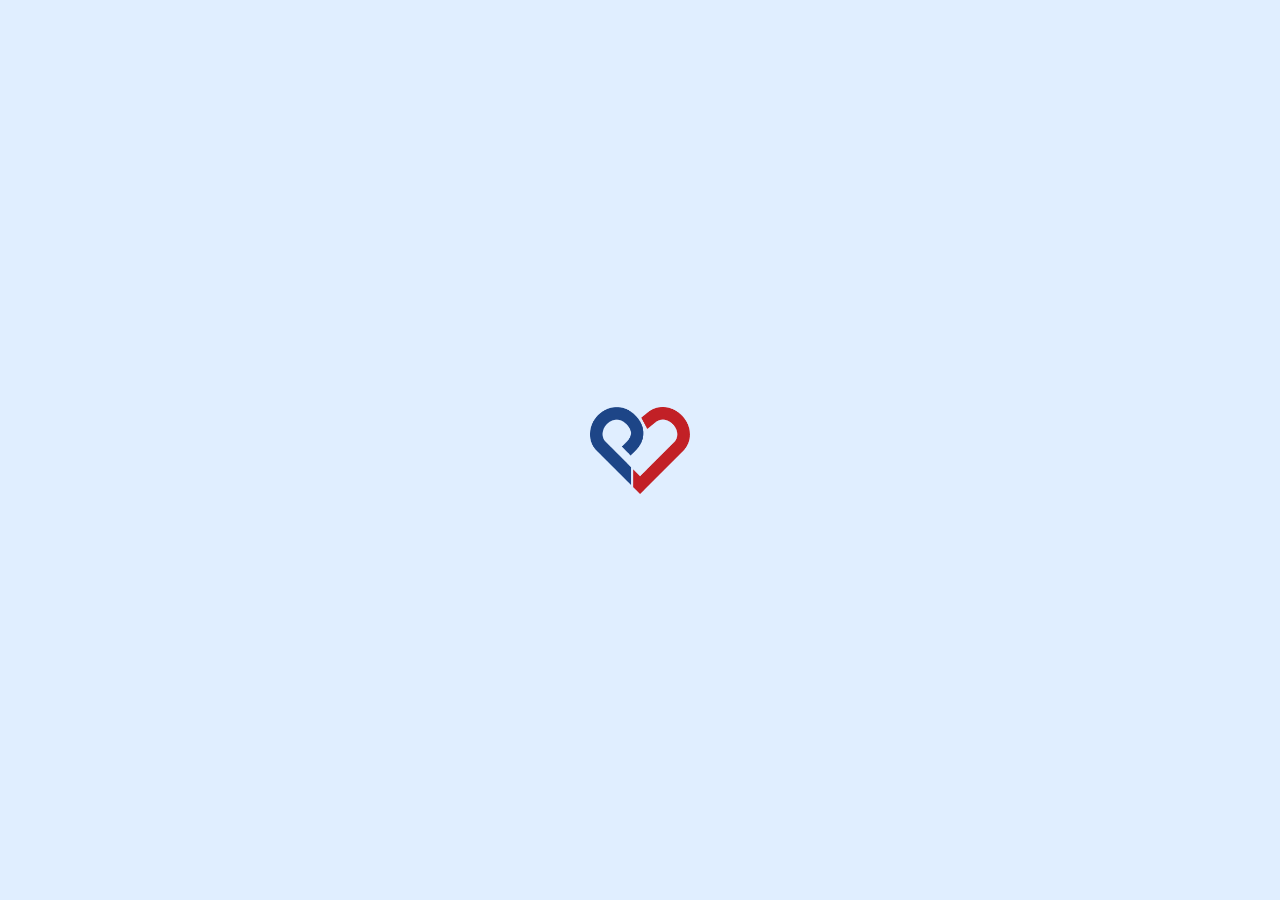
<file: front/index.html>
<!DOCTYPE html>
<html lang="pt-BR">

<head>
    <meta charset="UTF-8">
    <meta name="viewport" content="width=device-width, initial-scale=1.0">
    <title>PROCAPE - Portal
        GERENCIAMENTO E ACOMPANHAMENTO DE LICITAÇÕES</title>

    <link href="https://cdn.jsdelivr.net/npm/bootstrap@5.3.2/dist/css/bootstrap.min.css" rel="stylesheet">
    <link rel="stylesheet" href="https://cdn.jsdelivr.net/npm/bootstrap-icons@1.11.1/font/bootstrap-icons.css">
    <link href="https://fonts.googleapis.com/css2?family=Quicksand:wght@400;500;600;700&display=swap" rel="stylesheet">
    <link rel="shortcut icon" href="assets/image/favicon.ico" type="image/x-icon">
    <link rel="stylesheet" href="assets/pages/login/login.css">
</head>

<body>

    <section id="loading-screen" aria-label="Tela de carregamento do sistema">
        <div class="heart-logo" aria-hidden="true"></div>
    </section>

    <main id="login-screen" class="container-fluid p-0">
        <div class="row g-0">

            <section class="col-md-6 d-none d-md-block login-bg" aria-label="Fundo decorativo da instituição">
                <div class="overlay-esfumacado">
                    <h1 class="portal-titulo">Portal</h1>
                    <p class="portal-subtitulo">GERENCIAMENTO E ACOMPANHAMENTO Processos</p>
                </div>
            </section>

            <section class="col-md-6 login-form-container" aria-labelledby="titulo-login">
                <div class="w-100 mx-auto login-box-container">
                    <h1 id="titulo-login" class="login-title text-center">Login</h1>

                    <form id="form-acesso">
                        <div class="mb-3">
                            <label for="inputCpf" class="form-label">CPF</label>
                            <input type="text" class="form-control apenas-numeros" id="inputCpf" maxlength="11"
                                placeholder="Digite o seu CPF" required>
                        </div>

                        <div class="mb-2">
                            <label for="inputSenha" class="form-label">Senha</label>
                            <div class="input-group">
                                <input type="password" class="form-control border-end-0" id="inputSenha"
                                    placeholder="Digite sua senha" required>
                                <button class="btn border border-start-0" type="button" id="btnToggleSenha">
                                    <i class="bi bi-eye" id="iconeSenha"></i>
                                </button>
                            </div>
                        </div>

                        <button type="submit" class="btn btn-login">Acessar</button>
                    </form>

                    <footer id="rodape-login">
                        <img src="assets/image/logo.png" alt="Logo PROCAPE" aria-hidden="true" id="logo-canto-inferior">
                    </footer>

                </div>
            </section>

        </div>
    </main>

    <script src="https://cdn.jsdelivr.net/npm/bootstrap@5.3.2/dist/js/bootstrap.bundle.min.js"></script>
    <script src="assets/pages/login/login.js"></script>
</body>

</html>
</file>
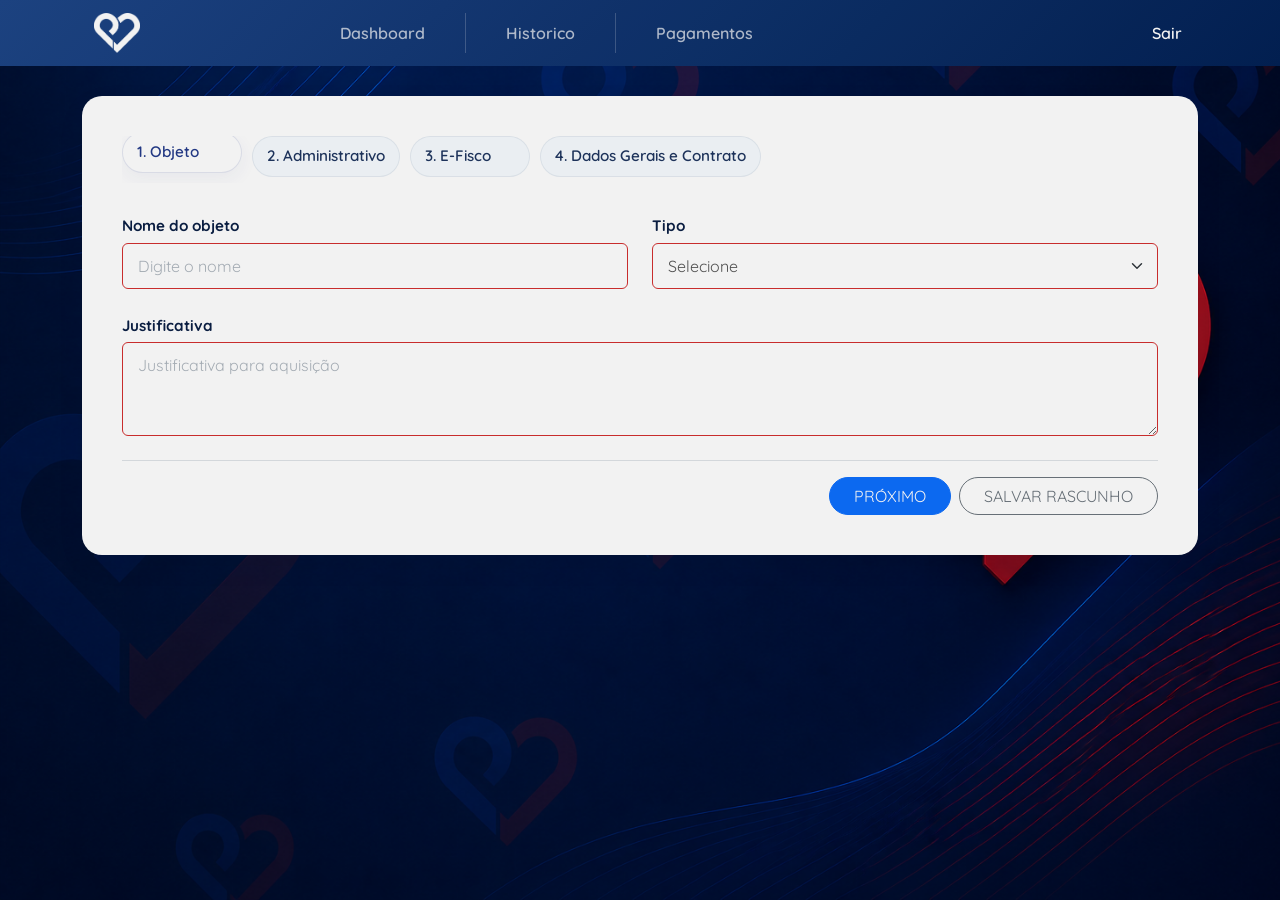
<file: front/assets/pages/criar_processos/criar_processo.html>
<!DOCTYPE html>
<html lang="pt-BR">

<head>
    <meta charset="UTF-8">
    <meta name="viewport" content="width=device-width, initial-scale=1.0">
    <title>PROCAPE - Criar Processos</title>
    <link href="https://cdn.jsdelivr.net/npm/bootstrap@5.3.0/dist/css/bootstrap.min.css" rel="stylesheet">
    <link href="https://cdnjs.cloudflare.com/ajax/libs/font-awesome/6.0.0/css/all.min.css" rel="stylesheet">
    <link href="https://fonts.googleapis.com/css2?family=Quicksand:wght@400;500;600;700&display=swap" rel="stylesheet">

    <link href="criar_processo.css" rel="stylesheet">
    <link rel="stylesheet" href="../nav_bar/nav.css">
    <link rel="stylesheet" href="../dashboard/dashboard.css">
</head>

<body>

    <div id="nav-placeholder"></div>

    <div class="container">
        <div class="main-card">

            <div class="stepper-wrapper" id="stepper">
                <div class="step active" data-step="1" id="tab-1" onclick="mudarPasso(1)">1. Objeto</div>
                <div class="step" data-step="2" id="tab-2" onclick="mudarPasso(2)">2. Administrativo</div>
                <div class="step" data-step="4" id="tab-4" onclick="mudarPasso(4)">3. E-Fisco</div>
                <div class="step" data-step="7" id="tab-7" onclick="mudarPasso(7)">4. Dados Gerais e Contrato</div>
            </div>

            <form id="formCadastroProcesso">
                <input type="hidden" id="processoId" name="id_processo">

                <div id="step-1" class="step-pane">
                    <div class="row mb-4">
                        <div class="col-md-6">
                            <label class="form-label">Nome do objeto</label>
                            <input type="text" class="form-control" name="nome_objeto" placeholder="Digite o nome"
                                required>
                        </div>
                        <div class="col-md-6">
                            <label class="form-label">Tipo</label>
                            <select class="form-select" name="tipo_setor">
                                <option value="" selected disabled>Selecione</option>
                                <option value="aquisicao">Aquisição</option>
                                <option value="servico">Serviço</option>
                                <option value="obra">Obra</option>
                            </select>
                        </div>
                    </div>
                    <div class="row mb-4">
                        <div class="col-12">
                            <label class="form-label">Justificativa</label>
                            <textarea class="form-control" name="justificativa" rows="3"
                                placeholder="Justificativa para aquisição"></textarea>
                        </div>
                    </div>
                </div>

                <div id="step-2" class="step-pane d-none">
                    <div class="row mb-3">
                        <div class="col-md-6">
                            <label class="form-label">Código SEI</label>
                            <input type="text" class="form-control" name="codigo_sei" placeholder="Digite o número SEI">
                        </div>
                        <div class="col-md-6">
                            <label class="form-label">Número do processo do CI</label>
                            <input type="text" class="form-control" name="numero_processo_ci"
                                placeholder="Digite o número do processo do CI">
                        </div>
                    </div>

                    <div class="row mb-3">
                        <div class="col-md-6">
                            <label class="form-label">Código DFD</label>
                            <input type="text" class="form-control" name="codigo_dfd" placeholder="Digite o código DFD">
                        </div>
                        <div class="col-md-6">
                            <label class="form-label">Código PCA</label>
                            <input type="text" class="form-control" name="codigo_pca" placeholder="Digite o código PCA">
                        </div>
                    </div>

                    <div class="row mb-3">
                        <div class="col-md-6">
                            <label class="form-label">Ano de execução</label>
                            <input type="number" class="form-control" name="ano_execucao"
                                placeholder="Digite o ano de execução">
                        </div>
                        <div class="col-md-6">
                            <label class="form-label">Número do processo do PEI</label>
                            <input type="text" class="form-control" name="numero_processo_pei"
                                placeholder="Digite o número do processo do PEI">
                        </div>
                    </div>

                    <div class="row mb-3">
                        <div class="col-md-6">
                            <label class="form-label">Status PCA</label>
                            <select class="form-select" name="status_pca">
                                <option value="" selected disabled>Selecione</option>
                                <option value="pendente">Pendente</option>
                                <option value="em_analise">Em Análise</option>
                                <option value="aprovado">Aprovado</option>
                            </select>
                        </div>
                        <div class="col-md-6">
                            <label class="form-label">Número do processo</label>
                            <input type="text" class="form-control" name="numero_processo"
                                placeholder="Digite o número do processo">
                        </div>
                    </div>

                    <div class="row mb-3">
                        <div class="col-md-6">
                            <label class="form-label">Data PCA</label>
                            <input type="date" class="form-control" name="data_pca">
                        </div>
                        <div class="col-md-6">
                            <label class="form-label">Estimativa Financeira (R$)</label>
                            <input type="number" step="0.01" class="form-control" name="estimativa_financeira"
                                placeholder="Ex: 50000.00">
                        </div>
                    </div>

                    <div class="row mb-3">
                        <div class="col-md-6">
                            <label class="form-label">Processo Licitatório</label>
                            <input type="text" class="form-control" name="processo_licitatorio"
                                placeholder="Digite o processo licitatório">
                        </div>
                        <div class="col-md-6">
                            <label class="form-label">Gestor Responsável</label>
                            <input type="text" class="form-control bg-light" name="nome_gestor"
                                placeholder="Preenchido automaticamente..." readonly>
                        </div>
                    </div>
                </div>

                <div id="step-4" class="step-pane d-none">
                    <h5 class="mb-4" style="color: #0a1f44; font-weight: bold;">Cadastro de Itens e Fornecedores</h5>

                    <div class="row mb-3 align-items-end">
                        <div class="col-md-2">
                            <label class="form-label">Cód E-fisco</label>
                            <input type="text" class="form-control" id="inputEfisco" placeholder="Ex: 123456">
                        </div>
                        <div class="col-md-3">
                            <label class="form-label">Descrição do Item</label>
                            <input type="text" class="form-control" id="item-efisco"
                                placeholder="Ex: Cimento, Cadeira...">
                        </div>

                        <div class="col-md-3">
                            <label class="form-label">Buscar CNPJ</label>
                            <div class="input-group">
                                <input type="text" class="form-control" id="busca-cnpj" placeholder="00.000.000/0000-00"
                                    maxlength="18">
                                <button class="btn btn-outline-secondary" type="button" onclick="buscarCNPJ()"
                                    title="Buscar Fornecedor">
                                    <i class="fa-solid fa-search"></i>
                                </button>
                            </div>
                        </div>

                        <div class="col-md-4">
                            <label class="form-label">Fornecedor Selecionado</label>
                            <div class="d-flex">
                                <select class="form-select me-2" id="fornecedor-efisco">
                                    <option value="" selected disabled>Ou selecione na lista...</option>
                                </select>
                                <button type="button" class="btn btn-outline-secondary"
                                    title="Cadastrar Novo Fornecedor"
                                    data-bs-toggle="modal" data-bs-target="#modalNovoFornecedor">
                                    <i class="fa-solid fa-plus"></i>
                                </button>
                            </div>
                        </div>
                    </div>

                    <div class="row mb-4 align-items-end">
                        <div class="col-md-4">
                            <label class="form-label">Número da Nota de Empenho</label>
                            <input type="text" class="form-control" id="empenho-efisco" placeholder="Ex: 2024NE000123">
                        </div>
                        <div class="col-md-8 text-end">
                            <button type="button" class="btn btn-blue" onclick="adicionarEfisco()">
                                + Adicionar Item ao Processo
                            </button>
                        </div>
                    </div>

                    <ul class="list-group mb-4" id="listaEfiscos"></ul>

                    <hr class="my-4">

                    <div class="d-flex justify-content-end align-items-center">
                        <div id="aviso-efisco-nao-confirmado" class="text-danger me-3 fw-bold">
                            <i class="fa-solid fa-triangle-exclamation"></i> E-Fisco pendente de confirmação.
                        </div>
                        <div id="container-btn-confirmar-efisco">
                            <button type="button" class="btn btn-success" id="btnConfirmarEfisco"
                                onclick="confirmarEfisco()">Confirmar Itens E-Fisco</button>
                        </div>
                    </div>
                </div>

                <div id="step-7" class="step-pane d-none">
                    <h5 class="mb-4" style="color: #0a1f44; font-weight: bold;">Dados do Contrato</h5>

                    <div class="row mb-4">
                        <div class="col-md-6">
                            <label class="form-label">Número do Contrato</label>
                            <input type="text" class="form-control" name="numero_contrato"
                                placeholder="Número do contrato">
                        </div>
                        <div class="col-md-6">
                            <label class="form-label">Situação do Contrato</label>
                            <select class="form-select" name="situacao_contrato">
                                <option value="" selected disabled>Selecione...</option>
                                <option value="ativo">Ativo</option>
                                <option value="suspenso">Suspenso</option>
                                <option value="cancelado">Cancelado</option>
                            </select>
                        </div>
                    </div>

                    <div class="row mb-4">
                        <div class="col-md-4">
                            <label class="form-label">Ano Início</label>
                            <input type="number" class="form-control" name="ano_inicio" placeholder="Ex: 2024">
                        </div>
                        <div class="col-md-4">
                            <label class="form-label">Data de Vencimento</label>
                            <input type="date" class="form-control" name="data_vencimento">
                        </div>
                        <div class="col-md-4">
                            <label class="form-label">Disparo de e-mail de aviso</label>
                            <input type="text" class="form-control" name="disparo_email_aviso"
                                placeholder="E-mail(s) para notificação">
                        </div>
                    </div>

                    <div class="d-flex justify-content-between align-items-center mt-5 mb-3">
                        <h5 style="color: #0a1f44; font-weight: bold; margin: 0;">Histórico de Renovações</h5>
                        <button type="button" class="btn btn-sm btn-outline-red" onclick="adicionarRenovacao()">+ Nova
                            Renovação</button>
                    </div>

                    <div id="containerRenovacoes"></div>
                </div>
                <!-- FIM DOS PAINÉIS DO FORMULÁRIO -->

                <!-- BOTÕES DE NAVEGAÇÃO E AÇÃO (DENTRO DO FORM) -->
                <div class="d-flex justify-content-between align-items-center mt-4 pt-3 border-top">
                    <!-- Botão Voltar -->
                    <button type="button" class="btn btn-secondary rounded-pill px-4" id="btnVoltar"
                        onclick="passoAnterior()">VOLTAR</button>

                    <!-- Grupo de Botões Direita -->
                    <div class="d-flex align-items-center gap-2">
                        <button type="button" class="btn btn-primary rounded-pill px-4" id="btnProximo"
                            onclick="proximoPasso()">PRÓXIMO</button>

                        <!-- Container para o botão Finalizar (controlado por JS) -->
                        <div id="container-btn-finalizar" class="d-none" data-bs-toggle="tooltip"
                            data-bs-placement="top" title="Confirme os itens do E-Fisco (Passo 3) para habilitar.">
                            <button type="button" id="btnFinalizar" class="btn btn-danger rounded-pill px-5 fw-bold"
                                disabled>CONCLUIR CADASTRO</button>
                        </div>

                        <!-- Botão Salvar Rascunho -->
                        <button type="button" class="btn btn-outline-secondary rounded-pill px-4" id="btnRascunho">
                            SALVAR RASCUNHO
                        </button>
                    </div>
                </div>

            </form>
        </div>
    </div>

    <script src="https://cdn.jsdelivr.net/npm/bootstrap@5.3.0/dist/js/bootstrap.bundle.min.js"></script>
    <script src="../nav_bar/nav.js"></script>
    <script src="criar_processo.js"></script>
</body>

<!-- Modal para Novo Fornecedor -->
<div class="modal fade" id="modalNovoFornecedor" tabindex="-1" aria-labelledby="modalNovoFornecedorLabel" aria-hidden="true">
    <div class="modal-dialog modal-dialog-centered">
        <div class="modal-content">
            <div class="modal-header">
                <h5 class="modal-title" id="modalNovoFornecedorLabel">Cadastrar Novo Fornecedor</h5>
                <button type="button" class="btn-close" data-bs-dismiss="modal" aria-label="Fechar"></button>
            </div>
            <div class="modal-body">
                <form id="formNovoFornecedor">
                    <div class="mb-3">
                        <label for="nomeNovoFornecedor" class="form-label">Nome do Fornecedor</label>
                        <input type="text" class="form-control" id="nomeNovoFornecedor" required>
                    </div>
                    <div class="mb-3">
                        <label for="cnpjNovoFornecedor" class="form-label">CNPJ</label>
                        <input type="text" class="form-control" id="cnpjNovoFornecedor" placeholder="00.000.000/0000-00" maxlength="18">
                    </div>
                </form>
            </div>
            <div class="modal-footer">
                <button type="button" class="btn btn-secondary" data-bs-dismiss="modal">Cancelar</button>
                <button type="button" class="btn btn-primary" onclick="salvarNovoFornecedor()">Salvar Fornecedor</button>
            </div>
        </div>
    </div>
</div>

</html>
</file>
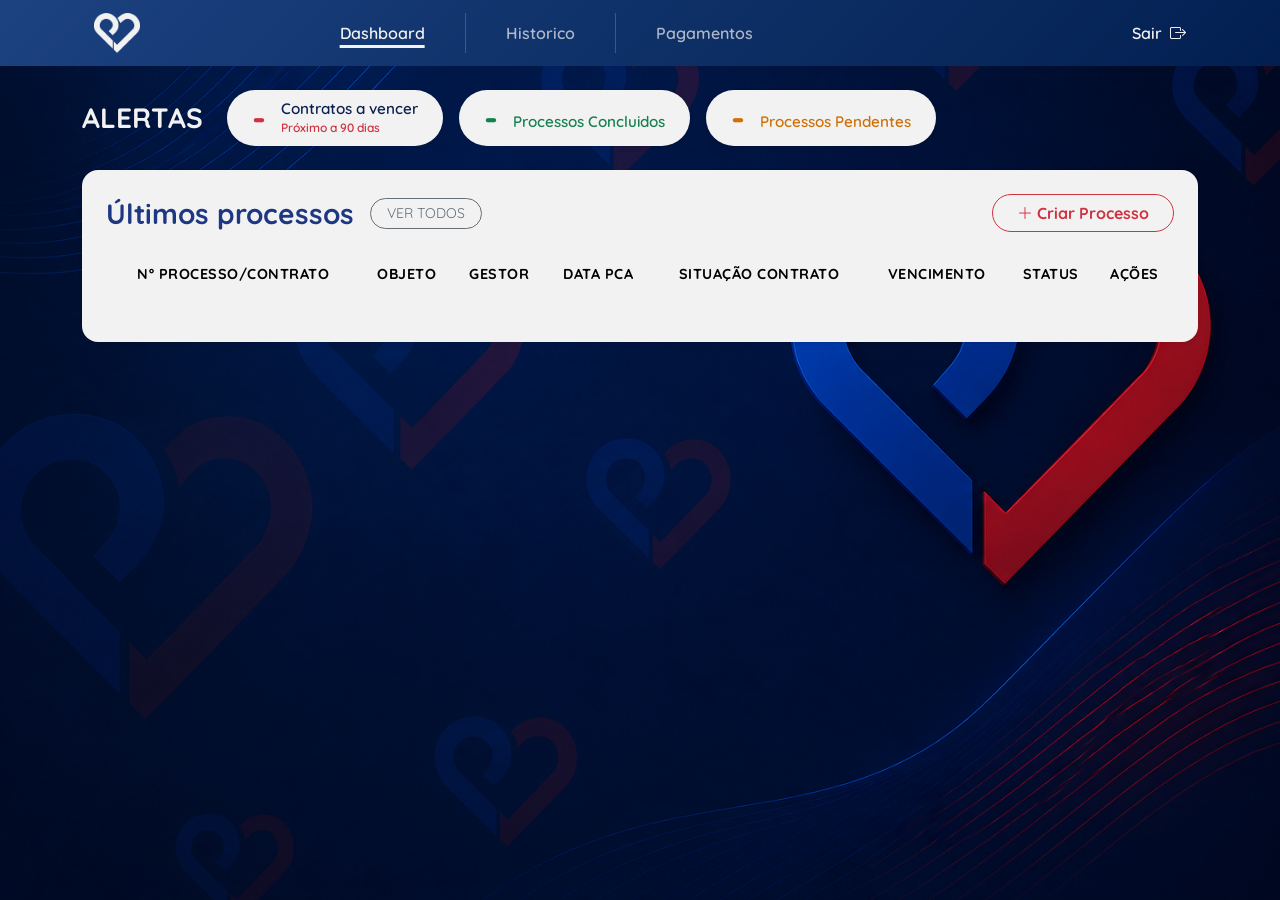
<file: front/assets/pages/dashboard/dashboard.html>
<!DOCTYPE html>
<html lang="pt-BR">

<head>
    <meta charset="UTF-8">
    <meta name="viewport" content="width=device-width, initial-scale=1.0">
    <title>PROCAPE - Dashboard</title>

    <link href="https://cdn.jsdelivr.net/npm/bootstrap@5.3.2/dist/css/bootstrap.min.css" rel="stylesheet">
    <link rel="stylesheet" href="https://cdn.jsdelivr.net/npm/bootstrap-icons@1.11.1/font/bootstrap-icons.css">
    <link href="https://fonts.googleapis.com/css2?family=Quicksand:wght@400;500;600;700&display=swap" rel="stylesheet">
    <link rel="stylesheet" href="dashboard.css">
    <link rel="stylesheet" href="../nav_bar/nav.css">
    <link rel="shortcut icon" href="../../image/favicon.ico" type="image/x-icon">
</head>

<body>

    <!-- Placeholder da Navbar injetada via JS -->
    <div id="nav-placeholder"></div>

    <main class="container py-4">

        <div class="d-flex align-items-center mb-4">
            <h3 class="text-white fw-bold me-4 mb-0">ALERTAS</h3>

            <div class="d-flex gap-3">
                <div class="alert-pill shadow-sm">
                    <div class="pill-number text-danger" id="qtdContratosVencer">-</div>
                    <div class="pill-text">
                        <span class="text-dark-blue">Contratos a vencer</span><br>
                        <span class="text-danger small-txt">Próximo a 90 dias</span>
                    </div>
                </div>

                <div class="alert-pill shadow-sm">
                    <div class="pill-number text-success" id="qtdProcessosConcluidos">-</div>
                    <div class="pill-text">
                        <span class="text-success pt-2 d-block">Processos Concluidos</span>
                    </div>
                </div>

                <div class="alert-pill shadow-sm">
                    <div class="pill-number text-warning-custom" id="qtdProcessosPendentes">-</div>
                    <div class="pill-text">
                        <span class="text-warning-custom pt-2 d-block">Processos Pendentes</span>
                    </div>
                </div>
            </div>
        </div>

        <div class="mb-4" id="containerBannersUrgentes">
            <!-- Banners urgentes injetados via JS dinamicamente -->
        </div>

        <div class="bg-white rounded-4 shadow-sm p-4">

            <div class="d-flex justify-content-between align-items-center mb-3">
                <div class="d-flex align-items-center">
                    <h3 class="text-primary-dark fw-bold mb-0 me-3">Últimos processos</h3>
                    <button class="btn btn-outline-secondary btn-sm rounded-pill px-3"
                        onclick="window.location.href='../hitorico/historico.html'">VER TODOS</button>
                </div>
                <button id="btnCriarProcesso" class="btn btn-outline-danger rounded-pill px-4 fw-bold"
                    onclick="window.location.href='../criar_processos/criar_processo.html'">
                    <i class="bi bi-plus-lg"></i> Criar Processo
                </button>
            </div>

            <div class="table-responsive">
                <table class="table table-borderless align-middle custom-table text-center">
                    <thead>
                        <tr class="text-danger text-uppercase">
                            <th>Nº Processo/Contrato</th>
                            <th>Objeto</th>
                            <th>Gestor</th>
                            <th>Data PCA</th>
                            <th>Situação Contrato</th>
                            <th>Vencimento</th>
                            <th>Status</th>
                            <th>Ações</th>
                        </tr>
                    </thead>
                    <tbody id="tabelaProcessosBody">
                    </tbody>
                </table>
            </div>
        </div>
    </main>

    <div class="modal fade" id="viewModal" tabindex="-1" aria-labelledby="viewModalLabel" aria-hidden="true">
        <div class="modal-dialog modal-dialog-centered modal-lg modal-processo-largo">
            <div class="modal-content rounded-4 border-0 shadow">
                <div class="modal-header bg-dark-blue text-white rounded-top-4">
                    <h5 class="modal-title fw-bold" id="viewModalLabel"><i class="bi bi-file-earmark-text me-2"></i>
                        Detalhes do Processo</h5>
                    <button type="button" class="btn-close btn-close-white" data-bs-dismiss="modal"
                        aria-label="Close"></button>
                </div>
                <div class="modal-body p-4">
                    <form>
                        <div class="row mb-3">
                            <div class="col-md-4">
                                <label class="fw-bold text-primary-dark">Contrato / Processo</label>
                                <input type="text" class="form-control bg-light" id="modalId" readonly>
                            </div>
                            <div class="col-md-8">
                                <label class="fw-bold text-primary-dark">Objeto</label>
                                <input type="text" class="form-control bg-light" id="modalObjeto" readonly>
                            </div>
                        </div>
                        <div class="row mb-3">
                            <div class="col-md-6">
                                <label class="fw-bold text-primary-dark">Data</label>
                                <input type="text" class="form-control bg-light" id="modalData" readonly>
                            </div>
                            <div class="col-md-6">
                                <label class="fw-bold text-primary-dark">Tipo</label>
                                <input type="text" class="form-control bg-light" id="modalTipo" readonly>
                            </div>
                        </div>
                        <div class="row mb-3">
                            <div class="col-md-6">
                                <label class="fw-bold text-primary-dark">Gestor</label>
                                <input type="text" class="form-control bg-light" id="modalGestor" readonly>
                            </div>
                            <div class="col-md-6">
                                <label class="fw-bold text-primary-dark">Status</label>
                                <input type="text" class="form-control bg-light" id="modalStatus" readonly>
                            </div>
                        </div>
                        <div class="mb-3">
                            <label class="fw-bold text-primary-dark">Justificativa</label>
                            <textarea class="form-control bg-light" id="modalJustificativa" rows="3"
                                readonly></textarea>
                        </div>
                        <div class="row mb-3">
                            <div class="col-md-6">
                                <label class="fw-bold text-primary-dark">Código SEI</label>
                                <input type="text" class="form-control bg-light" id="modalCodigoSei" readonly>
                            </div>
                            <div class="col-md-6">
                                <label class="fw-bold text-primary-dark">Nº Processo CI</label>
                                <input type="text" class="form-control bg-light" id="modalNumeroProcessoCi" readonly>
                            </div>
                        </div>
                        <div class="row mb-3">
                            <div class="col-md-6">
                                <label class="fw-bold text-primary-dark">Código DFD</label>
                                <input type="text" class="form-control bg-light" id="modalCodigoDfd" readonly>
                            </div>
                            <div class="col-md-6">
                                <label class="fw-bold text-primary-dark">Código PCA</label>
                                <input type="text" class="form-control bg-light" id="modalCodigoPca" readonly>
                            </div>
                        </div>
                        <div class="row mb-3">
                            <div class="col-md-6">
                                <label class="fw-bold text-primary-dark">Ano de Execução</label>
                                <input type="text" class="form-control bg-light" id="modalAnoExecucao" readonly>
                            </div>
                            <div class="col-md-6">
                                <label class="fw-bold text-primary-dark">Nº Processo PEI</label>
                                <input type="text" class="form-control bg-light" id="modalNumeroProcessoPei" readonly>
                            </div>
                        </div>
                        <div class="row mb-3">
                            <div class="col-md-6">
                                <label class="fw-bold text-primary-dark">Nº Processo</label>
                                <input type="text" class="form-control bg-light" id="modalNumeroProcesso" readonly>
                            </div>
                            <div class="col-md-6">
                                <label class="fw-bold text-primary-dark">Estimativa Financeira</label>
                                <input type="text" class="form-control bg-light" id="modalEstimativaFinanceira"
                                    readonly>
                            </div>
                        </div>
                        <div class="row mb-3">
                            <div class="col-md-6">
                                <label class="fw-bold text-primary-dark">Processo Licitatório</label>
                                <input type="text" class="form-control bg-light" id="modalProcessoLicitatorio" readonly>
                            </div>
                            <div class="col-md-6">
                                <label class="fw-bold text-primary-dark">Fornecedor</label>
                                <input type="text" class="form-control bg-light" id="modalFornecedor" readonly>
                            </div>
                        </div>
                        <div class="row mb-3">
                            <div class="col-md-6">
                                <label class="fw-bold text-primary-dark">Nº Contrato</label>
                                <input type="text" class="form-control bg-light" id="modalNumeroContrato" readonly>
                            </div>
                            <div class="col-md-6">
                                <label class="fw-bold text-primary-dark">Situação do Contrato</label>
                                <input type="text" class="form-control bg-light" id="modalSituacaoContrato" readonly>
                            </div>
                        </div>
                        <div class="row mb-3">
                            <div class="col-md-6">
                                <label class="fw-bold text-primary-dark">Ano Início</label>
                                <input type="text" class="form-control bg-light" id="modalAnoInicio" readonly>
                            </div>
                            <div class="col-md-6">
                                <label class="fw-bold text-primary-dark">Data de Vencimento</label>
                                <input type="text" class="form-control bg-light" id="modalDataVencimento" readonly>
                            </div>
                        </div>
                        <div class="mb-3">
                            <label class="fw-bold text-primary-dark">Disparo de E-mail de Aviso</label>
                            <input type="text" class="form-control bg-light" id="modalDisparoEmailAviso" readonly>
                        </div>
                        <div class="mb-3">
                            <label class="fw-bold text-primary-dark">Códigos E-fisco</label>
                            <div id="modalCodigosEfisco" class="form-control bg-light"
                                style="min-height: 60px; white-space: pre-wrap; overflow-wrap: break-word;"></div>
                        </div>
                        <div class="mb-3">
                            <label class="fw-bold text-primary-dark">Renovações</label>
                            <div id="modalRenovacoes" class="form-control bg-light"
                                style="min-height: 60px; white-space: pre-wrap; overflow-wrap: break-word;"></div>
                        </div>
                    </form>
                </div>
                <div class="modal-footer border-0">
                    <button type="button" class="btn btn-secondary rounded-pill px-4"
                        data-bs-dismiss="modal">Fechar</button>
                </div>
            </div>
        </div>
    </div>

    <script src="https://cdn.jsdelivr.net/npm/bootstrap@5.3.2/dist/js/bootstrap.bundle.min.js"></script>
    <script src="../nav_bar/nav.js"></script>
    <script src="dashboard.js"></script>
</body>

</html>
</file>
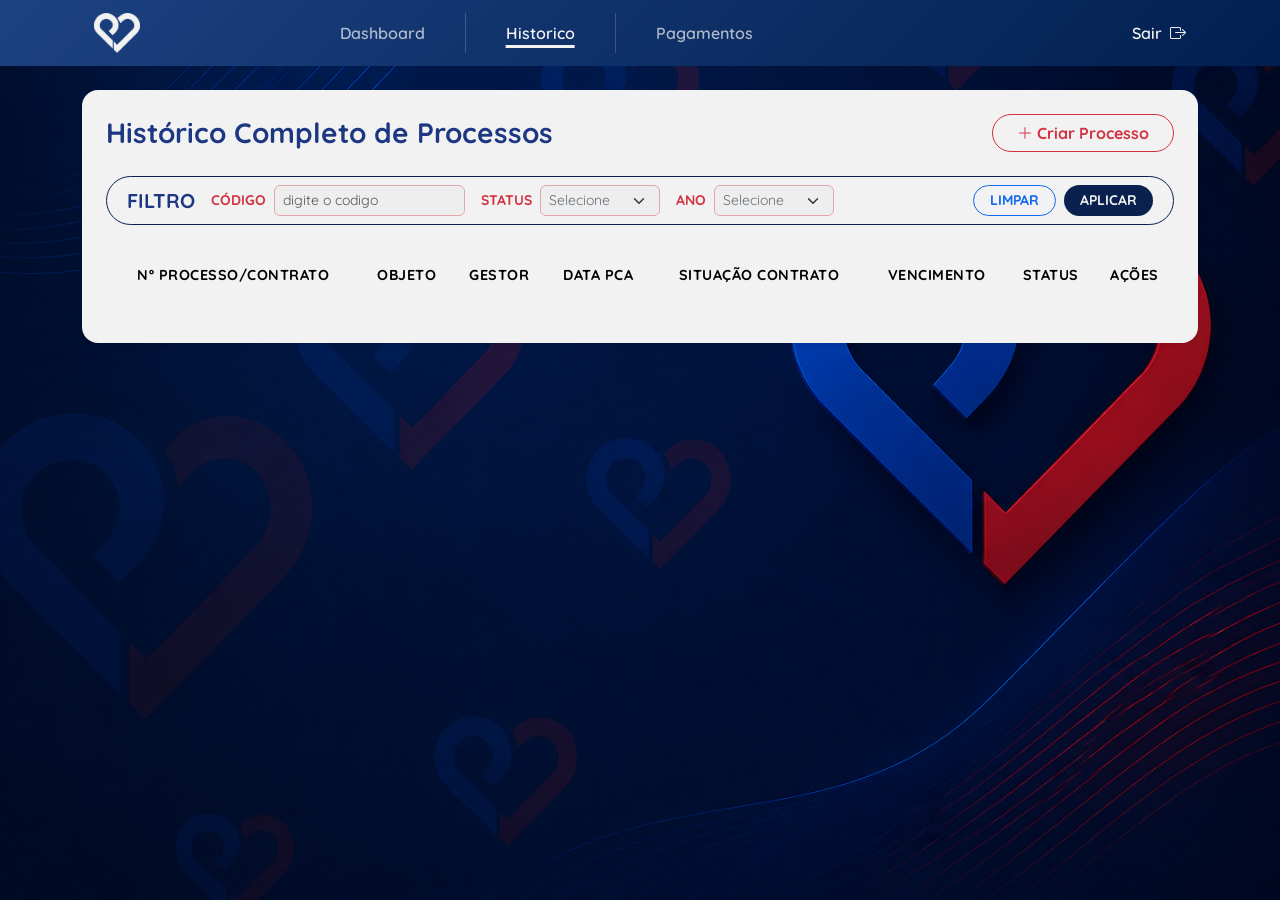
<file: front/assets/pages/hitorico/historico.html>
<!DOCTYPE html>
<html lang="pt-BR">

<head>
    <meta charset="UTF-8">
    <meta name="viewport" content="width=device-width, initial-scale=1.0">
    <title>PROCAPE - Histórico de Processos</title>

    <link href="https://cdn.jsdelivr.net/npm/bootstrap@5.3.2/dist/css/bootstrap.min.css" rel="stylesheet">
    <link rel="stylesheet" href="https://cdn.jsdelivr.net/npm/bootstrap-icons@1.11.1/font/bootstrap-icons.css">
    <link href="https://fonts.googleapis.com/css2?family=Quicksand:wght@400;500;600;700&display=swap" rel="stylesheet">
    <!-- Reaproveitando o CSS do dashboard para padronização -->
    <link rel="stylesheet" href="../dashboard/dashboard.css">
    <link rel="stylesheet" href="../nav_bar/nav.css">
    <link rel="stylesheet" href="historico.css">
    <link rel="shortcut icon" href="../../image/favicon.ico" type="image/x-icon">
</head>

<body>

    <!-- Placeholder da Navbar injetada via JS -->
    <div id="nav-placeholder"></div>

    <main class="container py-4">
        <div class="bg-white rounded-4 shadow-sm p-4">
            <div class="d-flex justify-content-between align-items-center mb-4">
                <h3 class="text-primary-dark fw-bold mb-0 me-3">Histórico Completo de Processos</h3>
                <button class="btn btn-outline-danger rounded-pill px-4 fw-bold"
                    onclick="window.location.href='../criar_processos/criar_processo.html'">
                    <i class="bi bi-plus-lg"></i> Criar Processo
                </button>
            </div>

            <div class="filter-bar d-flex align-items-center mb-4">
                <div class="fw-bold text-primary-dark me-3 fs-5">FILTRO</div>

                <div class="d-flex flex-grow-1 align-items-center gap-3">
                    <div class="d-flex align-items-center">
                        <label class="text-danger fw-bold me-2 small">CÓDIGO</label>
                        <input type="text" id="filtroCodigo"
                            class="form-control form-control-sm border-danger-subtle filter-input"
                            placeholder="digite o codigo">
                    </div>
                    <div class="d-flex align-items-center">
                        <label class="text-danger fw-bold me-2 small">STATUS</label>
                        <select id="filtroStatus"
                            class="form-select form-select-sm border-danger-subtle filter-input text-secondary">
                            <option>Selecione</option>
                            <option value="Pendente">Pendente</option>
                            <option value="Concluído">Concluído</option>
                            <option value="Rascunho">Rascunho</option>
                        </select>
                    </div>
                    <div class="d-flex align-items-center">
                        <label class="text-danger fw-bold me-2 small">ANO</label>
                        <select id="filtroAno"
                            class="form-select form-select-sm border-danger-subtle filter-input text-secondary">
                            <option>Selecione</option>
                            <option value="2024">2024</option>
                            <option value="2025">2025</option>
                        </select>
                    </div>
                    <!-- Container para o filtro de gestor (será preenchido via JS) -->
                    <div id="filtro-gestor-container" class="d-flex align-items-center">
                        <!-- O JavaScript irá inserir o <label> e o <select> aqui
                             somente se o usuário for um administrador.
                        -->
                    </div>
                </div>

                <div class="d-flex gap-2">
                    <button class="btn btn-outline-primary rounded-pill btn-sm px-3 fw-bold"
                        onclick="limparFiltros()">LIMPAR</button>
                    <button class="btn btn-primary rounded-pill btn-sm px-3 fw-bold bg-dark-blue border-0"
                        onclick="aplicarFiltros()">APLICAR</button>
                </div>
            </div>

            <div class="table-responsive">
                <table class="table table-borderless align-middle custom-table text-center">
                    <thead>
                        <tr class="text-danger text-uppercase">
                            <th>Nº Processo/Contrato</th>
                            <th>Objeto</th>
                            <th>Gestor</th>
                            <th>Data PCA</th>
                            <th>Situação Contrato</th>
                            <th>Vencimento</th>
                            <th>Status</th>
                            <th>Ações</th>
                        </tr>
                    </thead>
                    <tbody id="tabelaHistoricoBody">
                    </tbody>
                </table>
            </div>
        </div>
    </main>

    <div class="modal fade" id="viewModal" tabindex="-1" aria-labelledby="viewModalLabel" aria-hidden="true">
        <div class="modal-dialog modal-dialog-centered modal-lg modal-processo-largo">
            <div class="modal-content rounded-4 border-0 shadow">
                <div class="modal-header bg-dark-blue text-white rounded-top-4">
                    <h5 class="modal-title fw-bold" id="viewModalLabel"><i class="bi bi-file-earmark-text me-2"></i>
                        Detalhes do Processo</h5>
                    <button type="button" class="btn-close btn-close-white" data-bs-dismiss="modal"
                        aria-label="Close"></button>
                </div>
                <div class="modal-body p-4">
                    <form>
                        <div class="row mb-3">
                            <div class="col-md-4">
                                <label class="fw-bold text-primary-dark">Contrato / Processo</label>
                                <input type="text" class="form-control bg-light" id="modalId" readonly>
                            </div>
                            <div class="col-md-8">
                                <label class="fw-bold text-primary-dark">Objeto</label>
                                <input type="text" class="form-control bg-light" id="modalObjeto" readonly>
                            </div>
                        </div>
                        <div class="row mb-3">
                            <div class="col-md-6">
                                <label class="fw-bold text-primary-dark">Data</label>
                                <input type="text" class="form-control bg-light" id="modalData" readonly>
                            </div>
                            <div class="col-md-6">
                                <label class="fw-bold text-primary-dark">Tipo</label>
                                <input type="text" class="form-control bg-light" id="modalTipo" readonly>
                            </div>
                        </div>
                        <div class="row mb-3">
                            <div class="col-md-6">
                                <label class="fw-bold text-primary-dark">Gestor</label>
                                <input type="text" class="form-control bg-light" id="modalGestor" readonly>
                            </div>
                            <div class="col-md-6">
                                <label class="fw-bold text-primary-dark">Status</label>
                                <input type="text" class="form-control bg-light" id="modalStatus" readonly>
                            </div>
                        </div>
                        <div class="mb-3">
                            <label class="fw-bold text-primary-dark">Justificativa</label>
                            <textarea class="form-control bg-light" id="modalJustificativa" rows="3"
                                readonly></textarea>
                        </div>
                        <div class="row mb-3">
                            <div class="col-md-6">
                                <label class="fw-bold text-primary-dark">Código SEI</label>
                                <input type="text" class="form-control bg-light" id="modalCodigoSei" readonly>
                            </div>
                            <div class="col-md-6">
                                <label class="fw-bold text-primary-dark">Nº Processo CI</label>
                                <input type="text" class="form-control bg-light" id="modalNumeroProcessoCi" readonly>
                            </div>
                        </div>
                        <div class="row mb-3">
                            <div class="col-md-6">
                                <label class="fw-bold text-primary-dark">Código DFD</label>
                                <input type="text" class="form-control bg-light" id="modalCodigoDfd" readonly>
                            </div>
                            <div class="col-md-6">
                                <label class="fw-bold text-primary-dark">Código PCA</label>
                                <input type="text" class="form-control bg-light" id="modalCodigoPca" readonly>
                            </div>
                        </div>
                        <div class="row mb-3">
                            <div class="col-md-6">
                                <label class="fw-bold text-primary-dark">Ano de Execução</label>
                                <input type="text" class="form-control bg-light" id="modalAnoExecucao" readonly>
                            </div>
                            <div class="col-md-6">
                                <label class="fw-bold text-primary-dark">Nº Processo PEI</label>
                                <input type="text" class="form-control bg-light" id="modalNumeroProcessoPei" readonly>
                            </div>
                        </div>
                        <div class="row mb-3">
                            <div class="col-md-6">
                                <label class="fw-bold text-primary-dark">Nº Processo</label>
                                <input type="text" class="form-control bg-light" id="modalNumeroProcesso" readonly>
                            </div>
                            <div class="col-md-6">
                                <label class="fw-bold text-primary-dark">Estimativa Financeira</label>
                                <input type="text" class="form-control bg-light" id="modalEstimativaFinanceira"
                                    readonly>
                            </div>
                        </div>
                        <div class="row mb-3">
                            <div class="col-md-6">
                                <label class="fw-bold text-primary-dark">Processo Licitatório</label>
                                <input type="text" class="form-control bg-light" id="modalProcessoLicitatorio" readonly>
                            </div>
                            <div class="col-md-6">
                                <label class="fw-bold text-primary-dark">Fornecedor</label>
                                <input type="text" class="form-control bg-light" id="modalFornecedor" readonly>
                            </div>
                        </div>
                        <div class="row mb-3">
                            <div class="col-md-6">
                                <label class="fw-bold text-primary-dark">Nº Contrato</label>
                                <input type="text" class="form-control bg-light" id="modalNumeroContrato" readonly>
                            </div>
                            <div class="col-md-6">
                                <label class="fw-bold text-primary-dark">Situação do Contrato</label>
                                <input type="text" class="form-control bg-light" id="modalSituacaoContrato" readonly>
                            </div>
                        </div>
                        <div class="row mb-3">
                            <div class="col-md-6">
                                <label class="fw-bold text-primary-dark">Ano Início</label>
                                <input type="text" class="form-control bg-light" id="modalAnoInicio" readonly>
                            </div>
                            <div class="col-md-6">
                                <label class="fw-bold text-primary-dark">Data de Vencimento</label>
                                <input type="text" class="form-control bg-light" id="modalDataVencimento" readonly>
                            </div>
                        </div>
                        <div class="mb-3">
                            <label class="fw-bold text-primary-dark">Disparo de E-mail de Aviso</label>
                            <input type="text" class="form-control bg-light" id="modalDisparoEmailAviso" readonly>
                        </div>
                        <div class="mb-3">
                            <label class="fw-bold text-primary-dark">Códigos E-fisco</label>
                            <div id="modalCodigosEfisco" class="form-control bg-light" style="min-height: 60px;
                                white-space: pre-wrap; overflow-wrap: break-word;"></div>
                        </div>
                        <div class="mb-3">
                            <label class="fw-bold text-primary-dark">Renovações</label>
                            <div id="modalRenovacoes" class="form-control bg-light" style="min-height: 60px;
                                white-space: pre-wrap; overflow-wrap: break-word;"></div>
                        </div>
                    </form>
                </div>
                <div class="modal-footer border-0">
                    <button type="button" class="btn btn-secondary rounded-pill px-4"
                        data-bs-dismiss="modal">Fechar</button>
                </div>
            </div>
        </div>
    </div>

    <script src="https://cdn.jsdelivr.net/npm/bootstrap@5.3.2/dist/js/bootstrap.bundle.min.js"></script>
    <script src="../nav_bar/nav.js"></script>
    <script src="historico.js"></script>
</body>

</html>
</file>
<file: front/assets/pages/login/login.css>
/* ==========================================================
   RESET E CONFIGURAÇÕES GERAIS
========================================================== */

* {
    box-sizing: border-box;
    font-family: 'Quicksand', sans-serif;
}

:root {
    --azul-principal: #1D4587;
    --azul-escuro: #022154;
    --vermelho-principal: #B44848;
    --vermelho-claro: #FFECEC;
    --azul-claro: #E0EEFF;
    --azul-mais-claro: #F6F6F6;

    --bg-gradiente:
        linear-gradient(
            180deg,
            var(--azul-principal) 0%,
            var(--azul-escuro) 100%
        );

    --fonte-principal: 'Quicksand', sans-serif;
}

body {
    margin: 0;
    overflow: hidden;
    overflow-x: hidden;

    font-family: var(--fonte-principal);

    background-color: #F8F9FA;
}

main {
    display: flex;
    align-items: flex-start;
    justify-content: center;

    width: 100%;
    min-height: 100vh;

    padding: 40px 20px;

    background-color: #EAF2F8;

    overflow-y: auto;
}

main.login-main {
    display: block;
    min-height: 100vh;
    padding: 0;
}

/* ==========================================================
   LOADING SCREEN
========================================================== */

#loading-screen {
    position: fixed;
    top: 0;
    left: 0;

    width: 100vw;
    height: 100vh;

    display: flex;
    justify-content: center;
    align-items: center;

    background-color: var(--azul-claro);

    z-index: 9999;

    transition: opacity 0.5s ease;
}

.heart-logo {
    width: 100px;
    height: 100px;

    background:
        url('../../image/logo.png')
        no-repeat
        center;

    background-size: contain;

    animation: pulse 1.2s infinite;
}

@keyframes pulse {

    0% {
        transform: scale(1);
    }

    50% {
        transform: scale(1.15);
    }

    100% {
        transform: scale(1);
    }
}

/* ==========================================================
   TELA DE LOGIN
========================================================== */

#login-screen {
    display: none;
    height: 100vh;
}

/* ==========================================================
   TELA DE LOGIN E FUNDO ESFUMAÇADO
========================================================== */

.login-bg {
    height: 100vh;
    position: relative; /* Necessário para o texto ficar por cima */

    /* Gradiente linear idêntico ao Figma + Imagem de fundo */
    background:
        linear-gradient(
            180deg,
            rgba(0, 0, 0, 0.45) 0%,         /* Topo: Preto (#000000) com 45% de opacidade */
            rgba(102, 102, 102, 0.45) 100%  /* Base: Cinza (#666666) com 45% de opacidade */
        ),
        url('../../image/PROCAPE_background.png')
        no-repeat
        center;

    background-size: cover;
    background-position: center;
}

/* Container do título com Flexbox para centralizar */
.overlay-esfumacado {
    position: absolute;
    top: 0;
    left: 0;
    width: 100%;
    height: 100%;
    
    display: flex;
    flex-direction: column;
    justify-content: center;
    align-items: center;
    text-align: center;
}

/* Tipografia do Título "Portal" */
.portal-titulo {
    color: #ffffff;
    font-size: 3.5rem;
    font-weight: 700;
    margin-bottom: 0.5rem;
    letter-spacing: 1px;
}

/* Tipografia do Subtítulo de Licitações */
.portal-subtitulo {
    color: var(--azul-claro);
    font-size: 0.85rem;
    font-weight: 600;
    letter-spacing: 2.5px;
    text-transform: uppercase;
}

.login-form-container {
    display: flex;
    flex-direction: column;
    justify-content: center;

    height: 100vh;

    padding: 2rem;

    background-color: var(--azul-mais-claro);
}

.login-title {
    margin-bottom: 2rem;

    color: var(--azul-principal);

    font-size: 2rem;
    font-weight: 700;
}

/* ==========================================================
   FORMULÁRIO LOGIN
========================================================== */

#form-acesso div {
    margin-bottom: 20px;
}

#form-acesso label {
    display: block;

    margin-bottom: 0.1px;

    color: var(--azul-principal);

    font-weight: 600;
}

.form-label {
    color: var(--azul-principal);

    font-size: 0.95rem;
    font-weight: 700;
}

.form-control {
    padding: 0.75rem;

    border: 2px solid var(--vermelho-principal);
    border-radius: 6px;
}

.form-control::placeholder {
    color: #A0A0A0;
    font-weight: 500;
}

#inp-cpf,
#inp-senha {
    width: 100%;

    padding: 12px;

    border: 2px solid var(--azul-principal);
    border-radius: 6px;

    box-sizing: border-box;
}

.form-control:disabled,
.form-select:disabled {
    opacity: 1;

    color: #495057 !important;

    background-color: #f1f3f5 !important;

    border: 1px solid #dee2e6;

    font-weight: 500;
}

/* ==========================================================
   BOTÕES
========================================================== */

.btn-login {
    width: 100%;

    margin-top: 1.5rem;
    padding: 0.75rem;

    color: var(--vermelho-principal);

    background-color: var(--vermelho-claro);

    border: 2px solid var(--vermelho-principal);
    border-radius: 6px;

    font-weight: 700;

    transition: all 0.3s;
}

.btn-login:hover {
    color: white;

    background-color: var(--vermelho-principal);
}

.btn-sair {
    transition: all 0.3s ease;
}

.btn-sair:hover {
    color: #ff6b6b !important;
    transform: scale(1.05);
}

/* ==========================================================
   LINKS
========================================================== */

.link-text {
    color: var(--azul-principal);

    font-size: 0.85rem;
    font-weight: 500;
}

.link-action {
    color: var(--vermelho-principal);

    font-size: 0.85rem;
    font-weight: 600;

    text-decoration: underline;
}

/* ==========================================================
   RODAPÉ LOGIN
========================================================== */

#login-formulario {
    position: relative;
}

#logo-canto-inferior {
    position: absolute;

    right: 30px;
    bottom: 30px;

    width: 60px;

    opacity: 0.9;
}

/* ==========================================================
   SIDEBAR
========================================================== */

.sidebar-master {
    width: 250px;
    flex-shrink: 0;
}

.offcanvas-lg {
    background:
        linear-gradient(
            180deg,
            #1D4587 0%,
            #022154 100%
        );
}

.sidebar-link {
    display: block;

    padding: 15px 25px;

    color: white;

    text-decoration: none;

    border-bottom:
        1px solid rgba(255, 255, 255, 0.1);

    transition: background 0.2s;
}

.sidebar-link:hover {
    color: white;

    background-color:
        rgba(255, 255, 255, 0.05);
}

.sidebar-link.active {
    font-weight: 700;

    background-color:
        rgba(255, 255, 255, 0.1);
}

.sidebar-sublink {
    display: block;

    padding: 10px 25px 10px 40px;

    color: rgba(255, 255, 255, 0.7);

    font-size: 0.9rem;

    text-decoration: none;

    border-bottom:
        1px solid rgba(255, 255, 255, 0.1);
}

.sidebar-sublink.active {
    color: white;
    font-weight: 700;

    background-color:
        rgba(255, 255, 255, 0.05);
}

/* ==========================================================
   CARDS E CONTEÚDO
========================================================== */

.info-card {
    width: 100%;
    max-width: 950px;

    margin: auto;
    padding: 2.5rem;

    background-color: #ffffff;

    border-radius: 1rem;

    box-shadow:
        0 0.5rem 1rem
        rgba(0, 0, 0, 0.1);
}

h2 {
    margin-bottom: 1.5rem;

    color: #1D4587;

    font-weight: 700;
}

/* ==========================================================
   SCROLLBAR
========================================================== */

::-webkit-scrollbar {
    width: 8px;
}

::-webkit-scrollbar-track {
    background: #f1f1f1;
}

::-webkit-scrollbar-thumb {
    background: #1D4587;
    border-radius: 10px;
}

/* ==========================================================
   AJUSTES DO CAMPO DE SENHA E OUTROS ELEMENTOS
========================================================== */

.login-box-container {
    max-width: 400px;
}

#inputSenha {
    border-top-right-radius: 0;
    border-bottom-right-radius: 0;
}

#btnToggleSenha {
    border-color: #B44848 !important;
    border-width: 2px !important;
    border-radius: 0 6px 6px 0;
    background: white;
}

#iconeSenha {
    color: #1D4587;
}

/* Aplica o efeito de foco (azul) perfeitamente no botão da senha */
.input-group:focus-within {
    box-shadow: 0 0 0 0.25rem rgba(13, 110, 253, 0.25);
    border-radius: 6px;
}

.input-group:focus-within .form-control {
    border-color: #86b7fe !important;
    box-shadow: none !important; /* Remove o brilho interno para usar o do grupo */
}

.input-group:focus-within #btnToggleSenha {
    border-color: #86b7fe !important;
}
</file>
<file: front/assets/pages/criar_processos/criar_processo.css>
/* Copiado de teste.html */

.main-card {
    background-color: #ffffff;
    border-radius: 20px;
    box-shadow: 0 10px 30px rgba(0, 0, 0, 0.05);
    padding: 40px;
    margin-top: 30px;
    margin-bottom: 40px;
}

/* STEPPER IDÊNTICO À IMAGEM */
.stepper-wrapper {
    display: flex;
    gap: 10px;
    align-items: center;
    margin-bottom: 30px;
    overflow-x: auto;
    padding-bottom: 6px;
}

.step {
    display: inline-flex;
    align-items: center;
    gap: 10px;
    padding: 8px 14px;
    background-color: #f6fbff;
    color: #1f355f;
    border: 1px solid rgba(31, 53, 95, 0.08);
    border-radius: 999px;
    font-size: 0.95rem;
    font-weight: 600;
    cursor: pointer;
    min-width: 120px;
}

.step.active {
    background-color: #ffffff;
    color: #243b8a;
    box-shadow: 0 6px 18px rgba(36, 59, 138, 0.06);
    transform: translateY(-4px);
    border-color: rgba(36, 59, 138, 0.12);
}

/* FORMULÁRIO E INPUTS */
.form-label {
    color: #0a1f44;
    font-weight: 700;
    margin-bottom: 5px;
    font-size: 0.95rem;
}

.form-control,
.form-select {
    border: 1px solid #d32f2f;
    color: #555;
    border-radius: 6px;
    padding: 10px 15px;
}

.form-control::placeholder {
    color: #adb5bd;
}

.form-control:focus,
.form-select:focus {
    border-color: #0a1f44;
    box-shadow: 0 0 0 0.2rem rgba(10, 31, 68, 0.25);
}

/* BOTÕES */
.footer-buttons {
    display: flex;
    justify-content: space-between;
    align-items: center;
    margin-top: 50px;
    padding-top: 20px;
}

.btn-outline-red {
    color: #d32f2f;
    border: 1px solid #d32f2f;
    border-radius: 50px;
    padding: 8px 25px;
    font-weight: 600;
    background: transparent;
}

.btn-outline-red:hover {
    background-color: #d32f2f;
    color: white;
}

.btn-blue {
    background-color: #1a4175;
    color: white;
    border-radius: 50px;
    padding: 8px 35px;
    font-weight: 600;
    border: none;
}

.btn-blue:hover {
    background-color: #0a1f44;
    color: white;
}
</file>
<file: front/assets/pages/nav_bar/nav.css>
/* Navbar Padrão do Sistema */
.nav-gradient {
    background: linear-gradient(135deg, rgb(29, 69, 135) 0%, rgb(2, 33, 84) 100%) !important;
}

.navbar-brand {
    margin-right: 10rem !important;
}

.img-logo {
    height: 40px;
    width: auto;
}

.nav-menu .nav-link {
    color: rgba(255, 255, 255, 0.7);
    font-weight: 600;
    padding: 0.5rem 2.5rem !important;
    border-right: 1px solid rgba(255, 255, 255, 0.2);
}

.nav-menu .nav-item:last-child .nav-link {
    border-right: none;
}

.nav-menu .nav-link.active,
.nav-menu .nav-link:hover {
    color: #ffffff;
}

/* Identificador visual para a página atual */
.nav-menu .nav-link.active {
    text-decoration: underline;
    text-underline-offset: 6px;
    text-decoration-thickness: 3px;
}

/* Estilo para a área do usuário na navbar */
#navbar-user-name {
    color: rgba(255, 255, 255, 0.9);
    font-weight: 600;
    font-size: 0.95rem;
    border-right: 1px solid rgba(255, 255, 255, 0.3);
    padding-right: 15px;
}

.nav-link-sair {
    font-weight: 600;
    transition: opacity 0.2s ease-in-out;
}

.nav-link-sair:hover {
    opacity: 0.8;
}
</file>
<file: front/assets/pages/dashboard/dashboard.css>
/* Fonte Base */
body {
    font-family: 'Quicksand', sans-serif;
    /* background: linear-gradient(135deg, #e0f2fe 0%, #cce5ff 100%); */
    background: url(../../image/backg.png);
    background-size: cover;
    background-attachment: fixed;
    filter: brightness(0.95);
    min-height: 100vh;
}

/* Cores Padrão */
.bg-dark-blue {
    background-color: #0b2253 !important;
}

.text-dark-blue {
    color: #0b2253 !important;
}

.text-primary-dark {
    color: #1e3a8a !important;
}

.text-warning-custom {
    color: #d97706 !important;
}


/* Pílulas de Alerta (Cards Brancos) */
.alert-pill {
    background: #ffffff;
    border-radius: 50px;
    padding: 10px 25px;
    display: flex;
    align-items: center;
    gap: 15px;
}

.pill-number {
    font-size: 2.2rem;
    font-weight: 700;
    line-height: 1;
}

.pill-text {
    line-height: 1.2;
    font-weight: 600;
    font-size: 0.95rem;
}

.small-txt {
    font-size: 0.75rem;
}

/* Banners de Urgência */
.banner-urgente {
    border-radius: 12px;
    padding: 15px 25px;
    display: flex;
    justify-content: space-between;
    align-items: center;
}

.banner-vermelho {
    background-color: #faeaea;
    border: 1px solid #d97c83;
    color: #a73636;
}

.banner-amarelo {
    background-color: #fdf3d1;
    border: 1px solid #dcb556;
    color: #9c7112;
}


/* Tabela Customizada */
.custom-table {
    border-collapse: separate;
    border-spacing: 0 8px;
    /* Espaço entre as linhas */
}

.custom-table thead th {
    font-weight: 700;
    font-size: 0.9rem;
    letter-spacing: 0.5px;
}

.custom-table tbody tr {
    background-color: #f8f9fa;
    /* Fundo cinza claro nas linhas */
}

.custom-table tbody td {
    padding: 15px;
    vertical-align: middle;
    color: #495057;
    font-weight: 500;
}

.custom-table tbody tr td:first-child {
    border-top-left-radius: 8px;
    border-bottom-left-radius: 8px;
}

.custom-table tbody tr td:last-child {
    border-top-right-radius: 8px;
    border-bottom-right-radius: 8px;
}

/* Botões de Ação na Tabela */
.btn-action-view {
    color: #0b2253;
    background-color: #e0e7ff;
    border: 1px solid #c7d2fe;
}

.btn-action-view:hover {
    background-color: #c7d2fe;
}

.btn-action-delete {
    color: #dc3545;
    background-color: #ffe4e6;
    border: 1px solid #fecdd3;
}

.btn-action-delete:hover {
    background-color: #fecdd3;
}

/* Estilo para aumentar a largura do modal de detalhes do processo em diferentes telas */
@media (min-width: 768px) {
    .modal-processo-largo {
        max-width: 800px; 
    }
}

@media (min-width: 992px) {
    .modal-processo-largo {
        max-width: 1000px;
    }
}
</file>
<file: front/assets/pages/hitorico/historico.css>
/* Arquivo CSS para estilizações exclusivas da página de Histórico */

/* Barra de Filtros */
.filter-bar {
    border: 1px solid #0b2253;
    border-radius: 50px;
    padding: 8px 20px;
}

.filter-input {
    border-radius: 6px;
    background-color: #fafafa;
    min-width: 120px;
}
/* Estilo para aumentar a largura do modal de detalhes do processo em diferentes telas */

/* Para telas médias (tablets/notebooks pequenos) */
@media (min-width: 768px) {
    .modal-processo-largo {
        max-width: 800px; 
    }
}

/* Para telas grandes (mantendo o seu código original)[cite: 2] */
@media (min-width: 992px) {
    .modal-processo-largo {
        max-width: 1000px; /* Largura maior que o modal-lg padrão (800px)[cite: 2] */
    }
}
</file>
